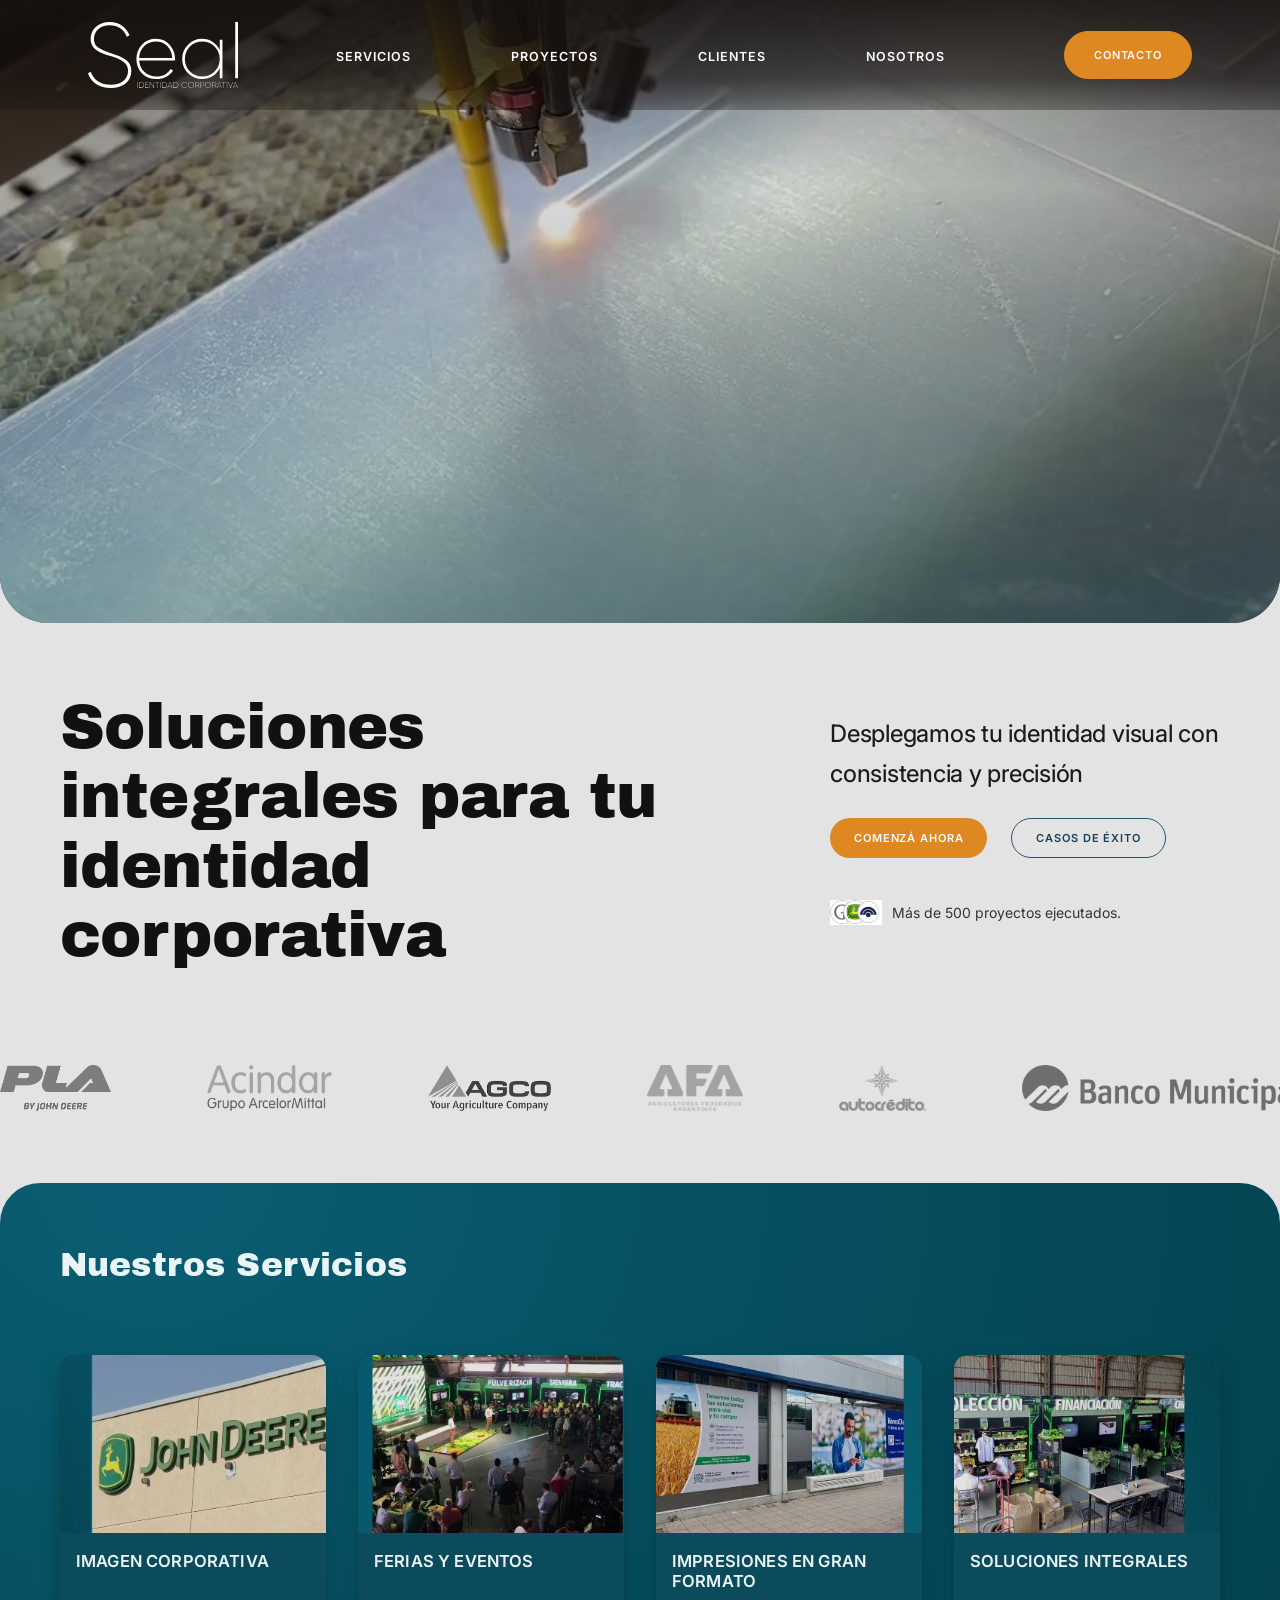
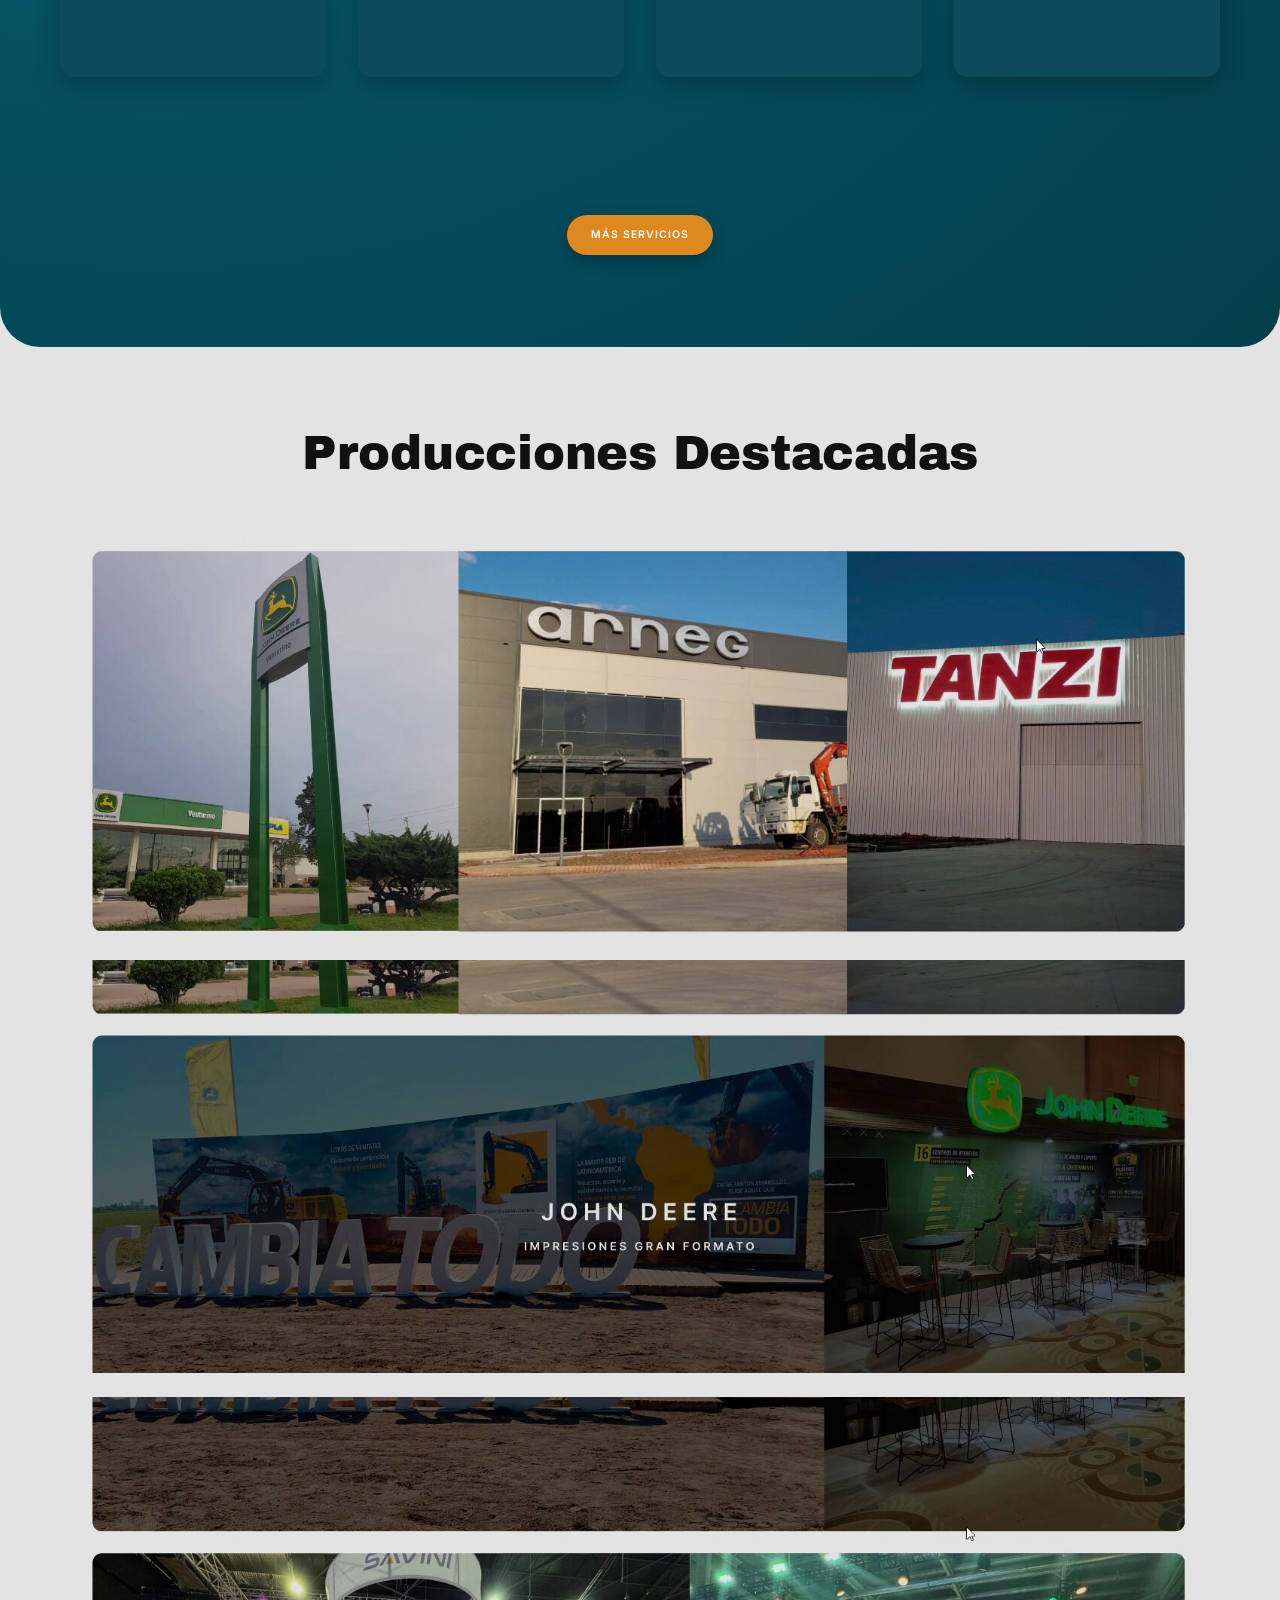
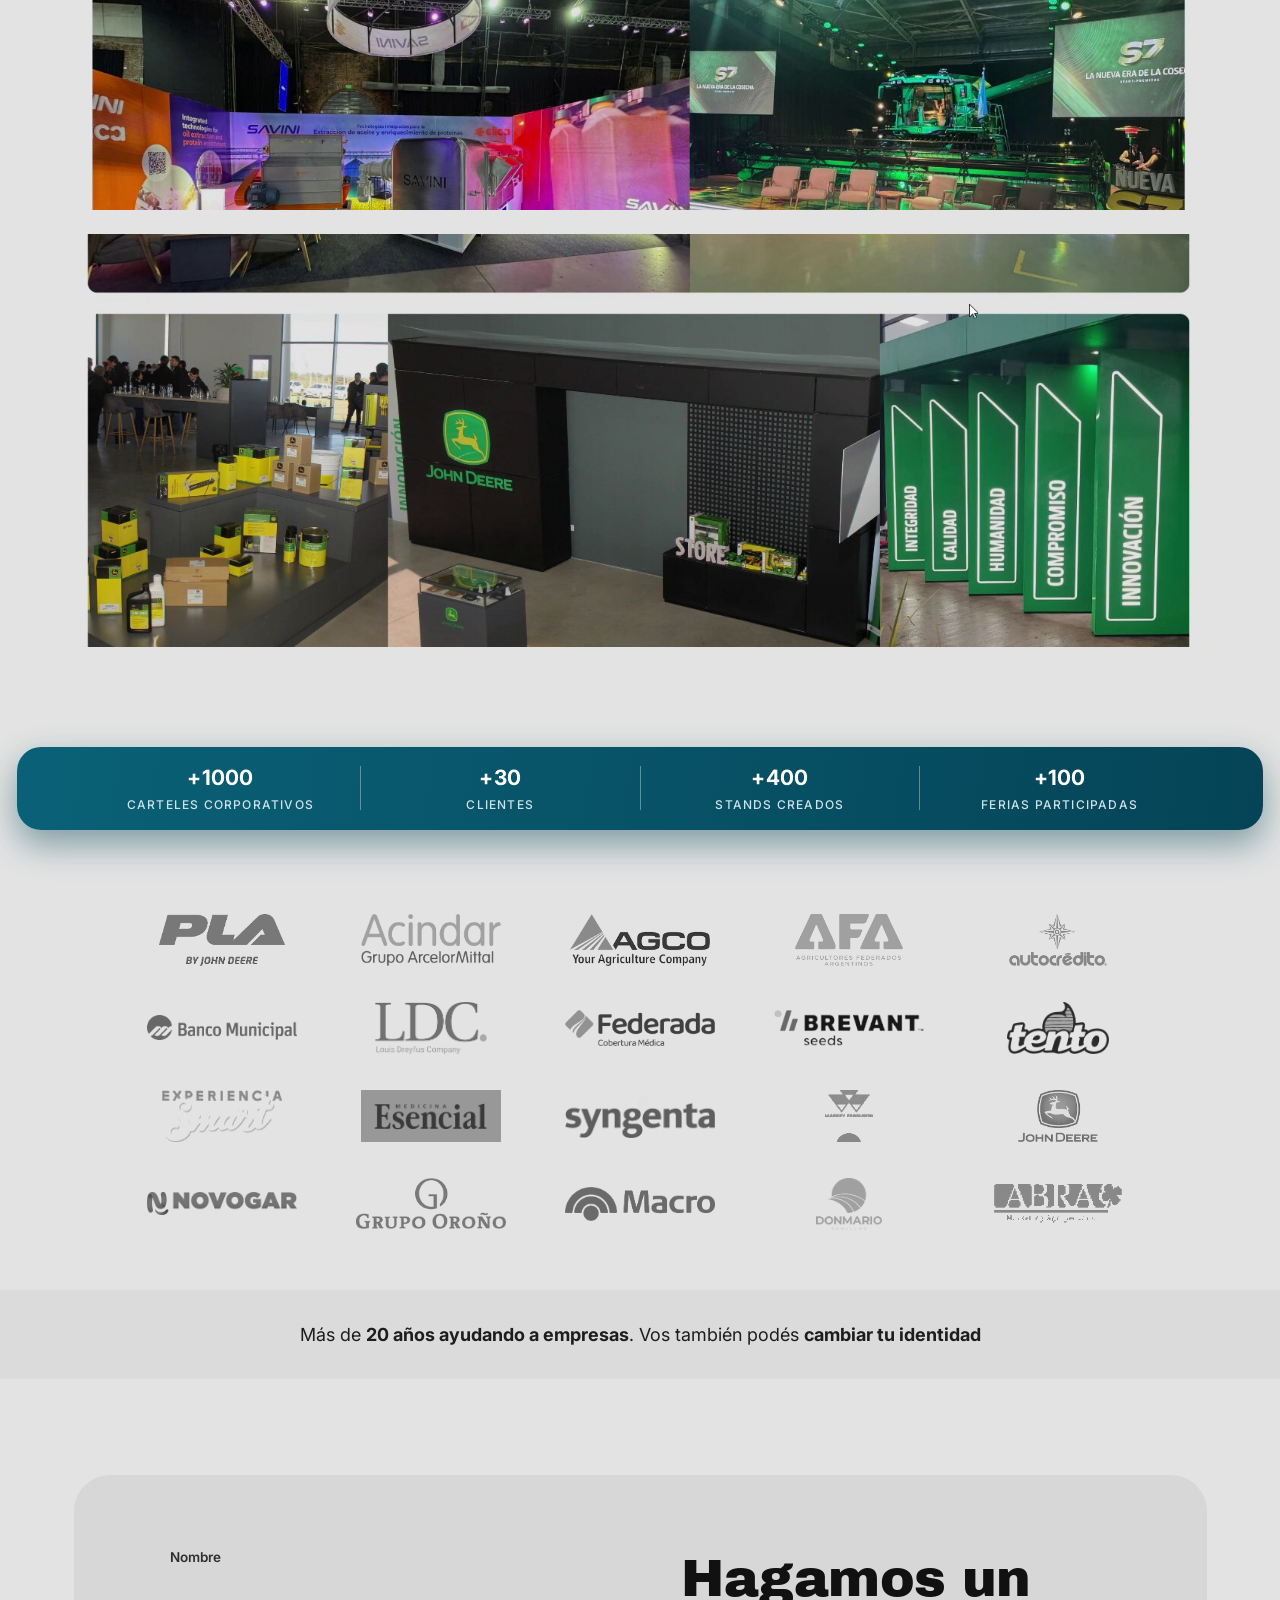
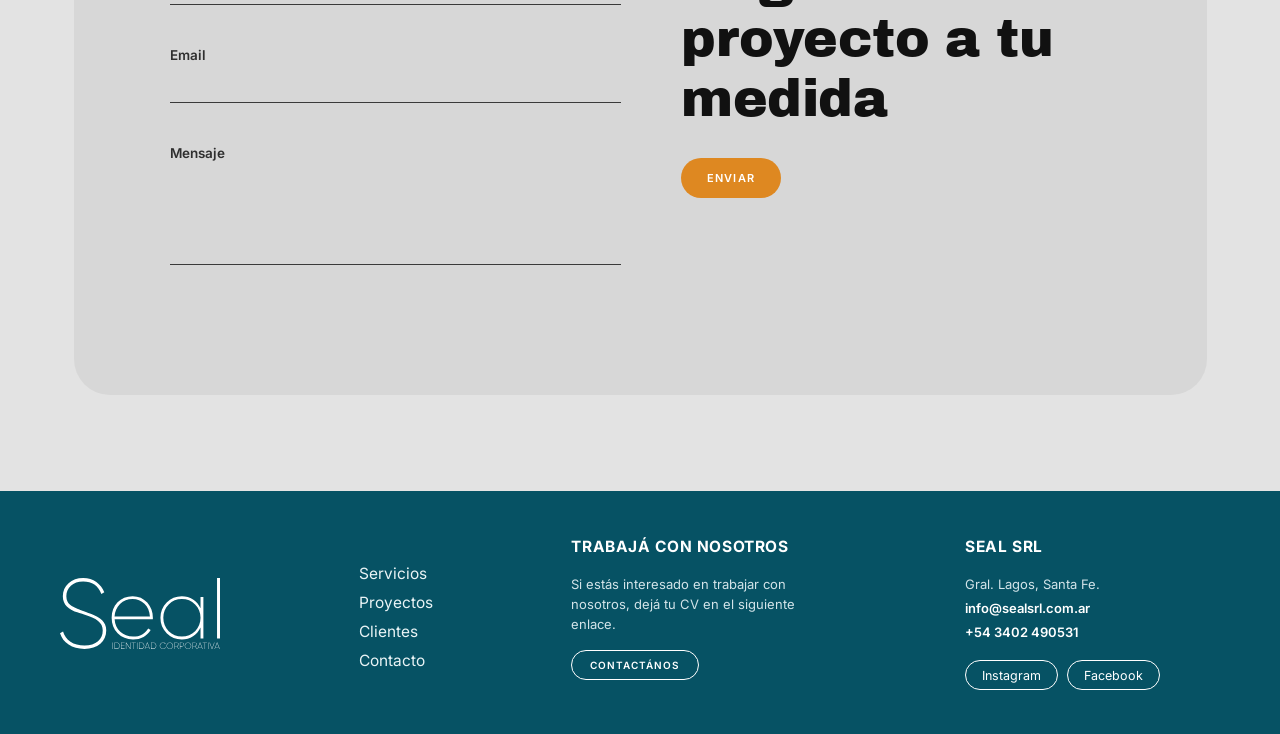
<file: index.html>
<!DOCTYPE html>
<html lang="es">
<head>
<meta charset="UTF-8">
<meta name="viewport" content="width=device-width, initial-scale=1.0">
<title>Seal — Identidad Corporativa</title>
<link rel="preconnect" href="https://fonts.googleapis.com">
<link rel="preconnect" href="https://fonts.gstatic.com" crossorigin>
<link href="https://fonts.googleapis.com/css2?family=Archivo+Black&family=Inter:wght@300;400;500;600;700&display=swap" rel="stylesheet">
<link rel="stylesheet" href="styles.css?v=7">
</head>
<body>

<!-- ============ NAV ============ -->
<header class="nav over-hero" id="nav">
  <div class="nav-inner">
    <a class="nav-logo" href="index.html"><img src="seal-logo.svg" alt="Seal — Identidad Corporativa"></a>
    <ul class="nav-links">
      <li><a href="#servicios">Servicios</a></li>
      <li><a href="#proyectos">Proyectos</a></li>
      <li><a href="#clientes">Clientes</a></li>
      <li><a href="nosotros.html">Nosotros</a></li>
      <li class="nav-cta-mobile"><a href="#contacto">Contacto</a></li>
    </ul>
    <button class="nav-toggle" id="navToggle" aria-label="Menú"><span></span><span></span><span></span></button>
    <a class="nav-cta" href="#contacto">Contacto</a>
  </div>
</header>

<!-- ============ HERO SLIDER ============ -->
<section class="hero-slider" id="heroSlider">
  <div class="slide active"><video src="hero.mp4" poster="hero_poster.jpg" autoplay muted loop playsinline></video></div>
</section>

<!-- ============ HERO ============ -->
<section class="hero-sec">
  <div class="container hero-grid">
    <h1 class="hero-title">Soluciones integrales para tu identidad corporativa</h1>
    <div class="hero-right">
      <p>Desplegamos tu identidad visual con consistencia y precisión</p>
      <div class="hero-buttons">
        <a class="btn-orange" href="#contacto">Comenzá ahora</a>
        <a class="btn-outline-blue" href="#proyectos">Casos de éxito</a>
      </div>
      <div class="hero-social-proof">
        <img class="avatars-img" src="avatars2.png" alt="">
        <span>Más de 500 proyectos ejecutados.</span>
      </div>
    </div>
  </div>
</section>

<!-- ============ MARQUEE ============ -->
<div class="marquee">
  <div class="marquee-track" id="marqueeTrack">
    <img src="logo_pla.png" alt="PLA">
    <img src="logo_acindar.png" alt="Acindar">
    <img src="logo_agco.png" alt="AGCO">
    <img src="logo_afa.png" alt="AFA">
    <img src="logo_autocredito.png" alt="Autocrédito">
    <img src="logo_bancomunicipal.png" alt="Banco Municipal">
    <img src="logo_ldc.png" alt="LDC">
    <img src="logo_federada.png" alt="Federada">
    <img src="logo_brevant.png" alt="Brevant">
    <img src="logo_tento.png" alt="Tento">
    <img src="logo_experiencia.png" alt="Experiencia Smart">
    <img src="logo_esencial.png" alt="Medicina Esencial">
    <img src="logo_syngenta.png" alt="Syngenta">
    <img src="logo_massey.png" alt="Massey Ferguson">
    <img src="logo_johndeere.png" alt="John Deere">
    <img src="logo_novogar.png" alt="Novogar">
    <img src="logo_oronio.png" alt="Grupo Oroño">
    <img src="logo_macro.png" alt="Macro">
    <img src="logo_donmario.png" alt="Donmario">
    <img src="logo_abra.png" alt="Abra">
  </div>
</div>

<!-- ============ SERVICIOS ============ -->
<section class="servicios" id="servicios">
  <div class="container">
    <h2>Nuestros Servicios</h2>
    <div class="cards">

      <div class="card" data-gallery="gal1">
        <div class="card-img">
          <img src="card1.jpg" alt="Imagen Corporativa">
          <span class="ver-mas"><svg viewBox="0 0 24 24" fill="none" stroke="currentColor" stroke-width="2"><circle cx="11" cy="11" r="7"/><line x1="21" y1="21" x2="16.6" y2="16.6"/></svg>Ver más</span>
        </div>
        <div class="card-body">
          <h3>IMAGEN CORPORATIVA</h3>
          <p class="card-desc">Diseñamos e implementamos soluciones personalizadas para cada cliente, priorizando la funcionalidad y la estética.</p>
          <p class="card-note">Abordamos el proceso completo: diseño, ingeniería, producción, montaje y servicio posventa.</p>
        </div>
      </div>

      <div class="card" data-gallery="gal2">
        <div class="card-img">
          <img src="card2.jpg" alt="Ferias y Eventos">
          <span class="ver-mas"><svg viewBox="0 0 24 24" fill="none" stroke="currentColor" stroke-width="2"><circle cx="11" cy="11" r="7"/><line x1="21" y1="21" x2="16.6" y2="16.6"/></svg>Ver más</span>
        </div>
        <div class="card-body">
          <h3>FERIAS Y EVENTOS</h3>
          <p class="card-desc">Conceptos innovadores, materiales de calidad y un servicio integral: diseño, producción, traslado, montaje y estibaje.</p>
          <p class="card-note">Todo realizado por un equipo altamente capacitado.</p>
        </div>
      </div>

      <div class="card" data-gallery="gal3">
        <div class="card-img">
          <img src="card3.jpg" alt="Impresiones en Gran Formato">
          <span class="ver-mas"><svg viewBox="0 0 24 24" fill="none" stroke="currentColor" stroke-width="2"><circle cx="11" cy="11" r="7"/><line x1="21" y1="21" x2="16.6" y2="16.6"/></svg>Ver más</span>
        </div>
        <div class="card-body">
          <h3>IMPRESIONES EN GRAN FORMATO</h3>
          <p class="card-desc">Gigantografías, soportes rígidos, folletería y material publicitario para puntos de venta.</p>
          <p class="card-note">Creaciones personalizadas según las necesidades de cada cliente.</p>
        </div>
      </div>

      <div class="card" data-gallery="gal4">
        <div class="card-img">
          <img src="card4.jpg" alt="Soluciones Integrales">
          <span class="ver-mas"><svg viewBox="0 0 24 24" fill="none" stroke="currentColor" stroke-width="2"><circle cx="11" cy="11" r="7"/><line x1="21" y1="21" x2="16.6" y2="16.6"/></svg>Ver más</span>
        </div>
        <div class="card-body">
          <h3>SOLUCIONES INTEGRALES</h3>
          <p class="card-desc">Displays, módulos, muebles y estructuras especiales.</p>
          <p class="card-note">Creaciones personalizadas según las necesidades de cada cliente.</p>
        </div>
      </div>

    </div>
    <div class="servicios-btn-row">
      <button class="btn-mas-servicios" id="btnMasServicios">Más servicios</button>
    </div>
  </div>
</section>

<!-- ============ PROYECTOS ============ -->
<section class="proyectos" id="proyectos">
  <div class="container">
    <h2>Producciones Destacadas</h2>

    <div class="proyecto-row">
      <img src="row1.jpg" alt="">
      <div class="proyecto-overlay">
        <h3>ARNEG&nbsp;&nbsp;|&nbsp;&nbsp;JOHN DEERE&nbsp;&nbsp;|&nbsp;&nbsp;TANZI</h3>
        <span>Imágen Corporativa</span>
      </div>
    </div>

    <div class="proyecto-row">
      <img src="row2.jpg" alt="">
      <div class="proyecto-overlay">
        <h3>JOHN DEERE</h3>
        <span>Impresiones Gran Formato</span>
      </div>
    </div>

    <div class="proyecto-row">
      <img src="row3.jpg" alt="">
      <div class="proyecto-overlay">
        <h3>SAVINI&nbsp;&nbsp;|&nbsp;&nbsp;JOHN DEERE</h3>
        <span>Feria y Eventos</span>
      </div>
    </div>

    <div class="proyecto-row">
      <img src="row4.jpg" alt="">
      <div class="proyecto-overlay">
        <h3>JOHN DEERE</h3>
        <span>Soluciones Integrales</span>
      </div>
    </div>

  </div>
</section>

<!-- ============ CLIENTES ============ -->
<section class="clientes" id="clientes">
  <div class="stats-bar">
    <div class="stat"><b>+1000</b><span>Carteles corporativos</span></div>
    <div class="stat-div"></div>
    <div class="stat"><b>+30</b><span>Clientes</span></div>
    <div class="stat-div"></div>
    <div class="stat"><b>+400</b><span>Stands creados</span></div>
    <div class="stat-div"></div>
    <div class="stat"><b>+100</b><span>Ferias participadas</span></div>
  </div>
  <div class="logo-grid">
    <img src="logo_pla.png" alt="PLA">
    <img src="logo_acindar.png" alt="Acindar">
    <img src="logo_agco.png" alt="AGCO">
    <img src="logo_afa.png" alt="AFA">
    <img src="logo_autocredito.png" alt="Autocrédito">
    <img src="logo_bancomunicipal.png" alt="Banco Municipal">
    <img src="logo_ldc.png" alt="LDC">
    <img src="logo_federada.png" alt="Federada">
    <img src="logo_brevant.png" alt="Brevant">
    <img src="logo_tento.png" alt="Tento">
    <img src="logo_experiencia.png" alt="Experiencia Smart">
    <img src="logo_esencial.png" alt="Medicina Esencial">
    <img src="logo_syngenta.png" alt="Syngenta">
    <img src="logo_massey.png" alt="Massey Ferguson">
    <img src="logo_johndeere.png" alt="John Deere">
    <img src="logo_novogar.png" alt="Novogar">
    <img src="logo_oronio.png" alt="Grupo Oroño">
    <img src="logo_macro.png" alt="Macro">
    <img src="logo_donmario.png" alt="Donmario">
    <img src="logo_abra.png" alt="Abra">
  </div>
</section>

<!-- ============ STRIP 20 AÑOS ============ -->
<div class="strip-20">
  Más de <b>20 años ayudando a empresas</b>. Vos también podés <b>cambiar tu identidad</b>
</div>

<!-- ============ CONTACTO ============ -->
<section class="contacto" id="contacto">
  <div class="contacto-card">
    <form class="form-col" onsubmit="return false">
      <div class="field">
        <label for="nombre">Nombre</label>
        <input type="text" id="nombre" name="nombre">
      </div>
      <div class="field">
        <label for="email">Email</label>
        <input type="email" id="email" name="email">
      </div>
      <div class="field">
        <label for="mensaje">Mensaje</label>
        <textarea id="mensaje" name="mensaje"></textarea>
      </div>
    </form>
    <div class="contacto-right">
      <h2>Hagamos un proyecto a tu medida</h2>
      <button class="btn-enviar" type="submit">Enviar</button>
    </div>
  </div>
</section>

<!-- ============ FOOTER ============ -->
<footer class="footer">
  <div class="container footer-grid">
    <div class="footer-logo"><img src="seal-logo.svg" alt="Seal"></div>
    <ul class="footer-links">
      <li><a href="#servicios">Servicios</a></li>
      <li><a href="#proyectos">Proyectos</a></li>
      <li><a href="#clientes">Clientes</a></li>
      <li><a href="#contacto">Contacto</a></li>
    </ul>
    <div class="footer-col">
      <h4>Trabajá con nosotros</h4>
      <p>Si estás interesado en trabajar con nosotros, dejá tu CV en el siguiente enlace.</p>
      <a class="pill-small" href="mailto:info@sealsrl.com.ar">Contactános</a>
    </div>
    <div class="footer-col">
      <h4>Seal SRL</h4>
      <p class="dato">Gral. Lagos, Santa Fe.</p>
      <p class="dato"><b>info@sealsrl.com.ar</b></p>
      <p class="dato"><b>+54 3402 490531</b></p>
      <div class="footer-social">
        <a href="https://www.instagram.com/" target="_blank" rel="noopener">Instagram</a>
        <a href="https://www.facebook.com/" target="_blank" rel="noopener">Facebook</a>
      </div>
    </div>
  </div>
</footer>

<!-- ============ LIGHTBOX ============ -->
<div class="lightbox" id="lightbox">
  <button class="lb-arrow lb-prev" id="lbPrev" aria-label="Anterior"><svg viewBox="0 0 24 24" fill="none" stroke="currentColor" stroke-width="2.4"><polyline points="14 5 7 12 14 19"/></svg></button>
  <div class="lightbox-stage" id="lbStage"></div>
  <button class="lb-arrow lb-next" id="lbNext" aria-label="Siguiente"><svg viewBox="0 0 24 24" fill="none" stroke="currentColor" stroke-width="2.4"><polyline points="10 5 17 12 10 19"/></svg></button>
</div>

<script src="main.js"></script>
</body>
</html>
                                                               
</file>
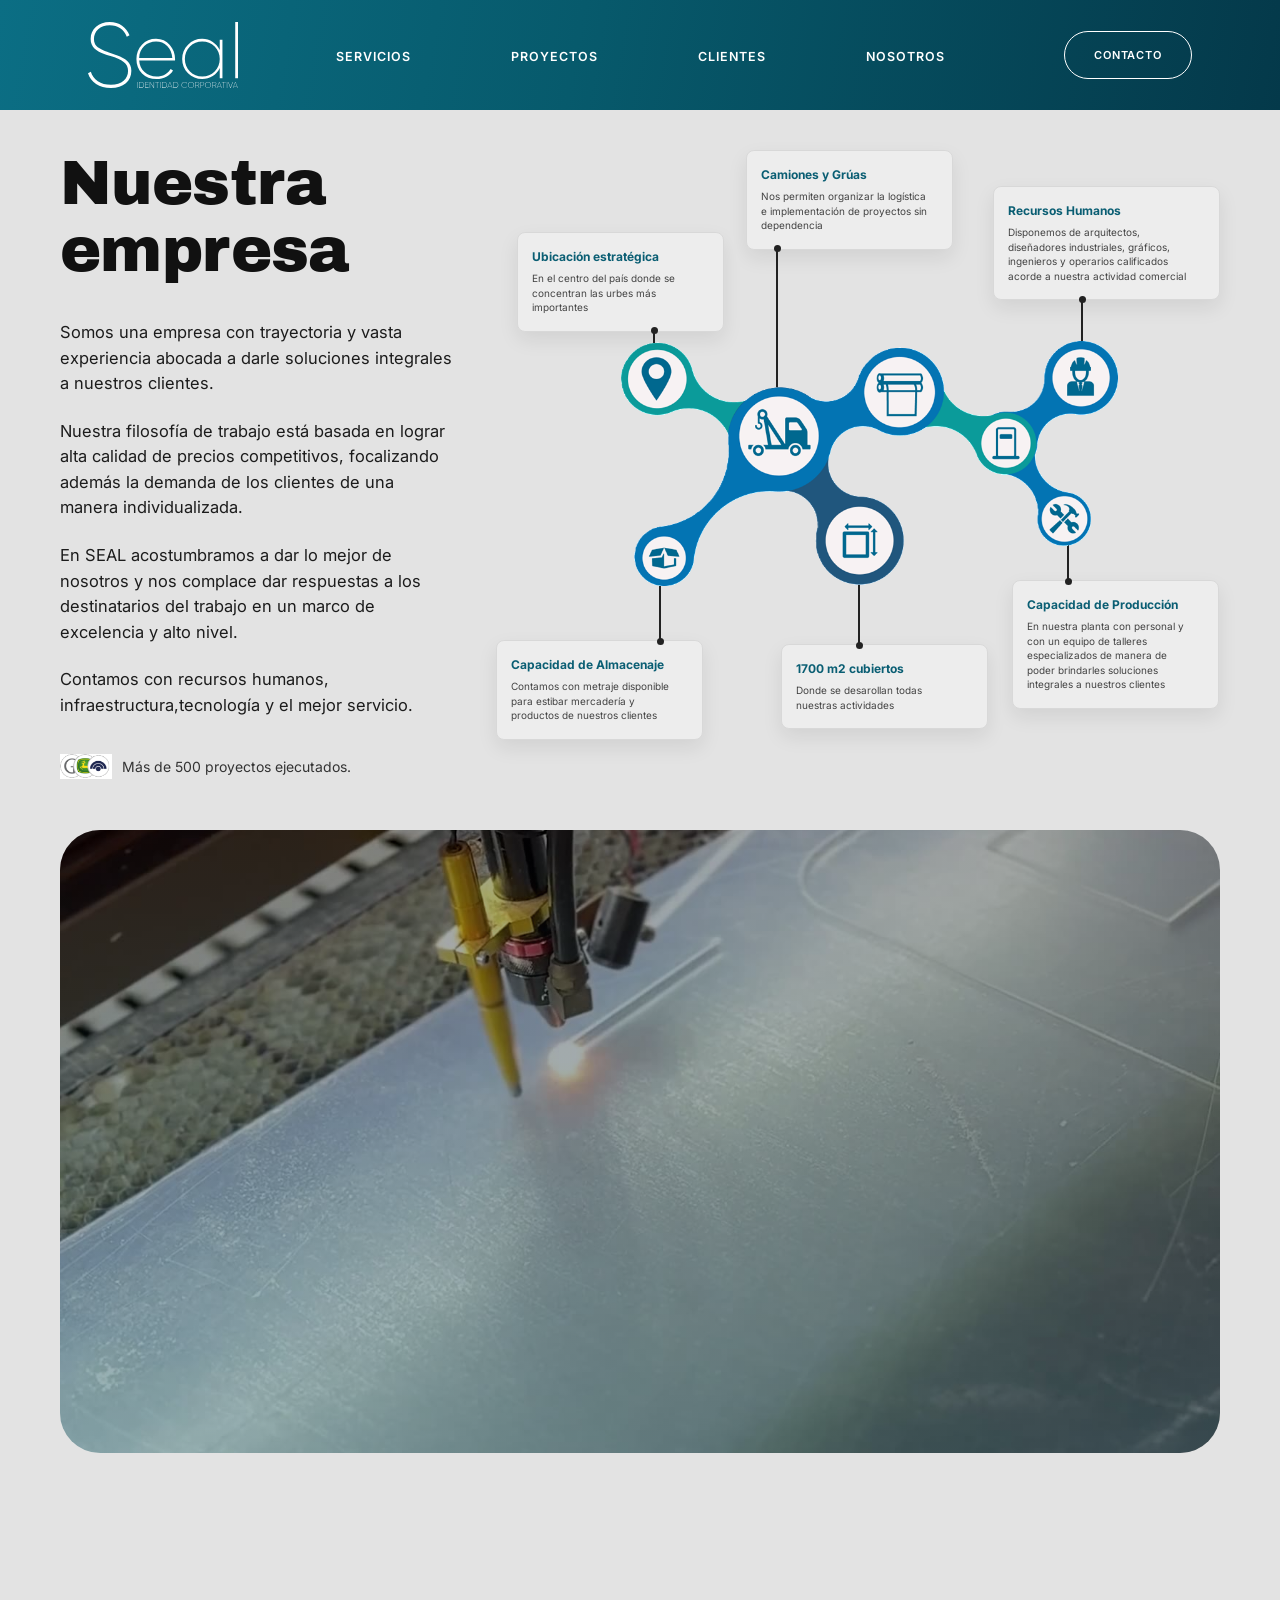
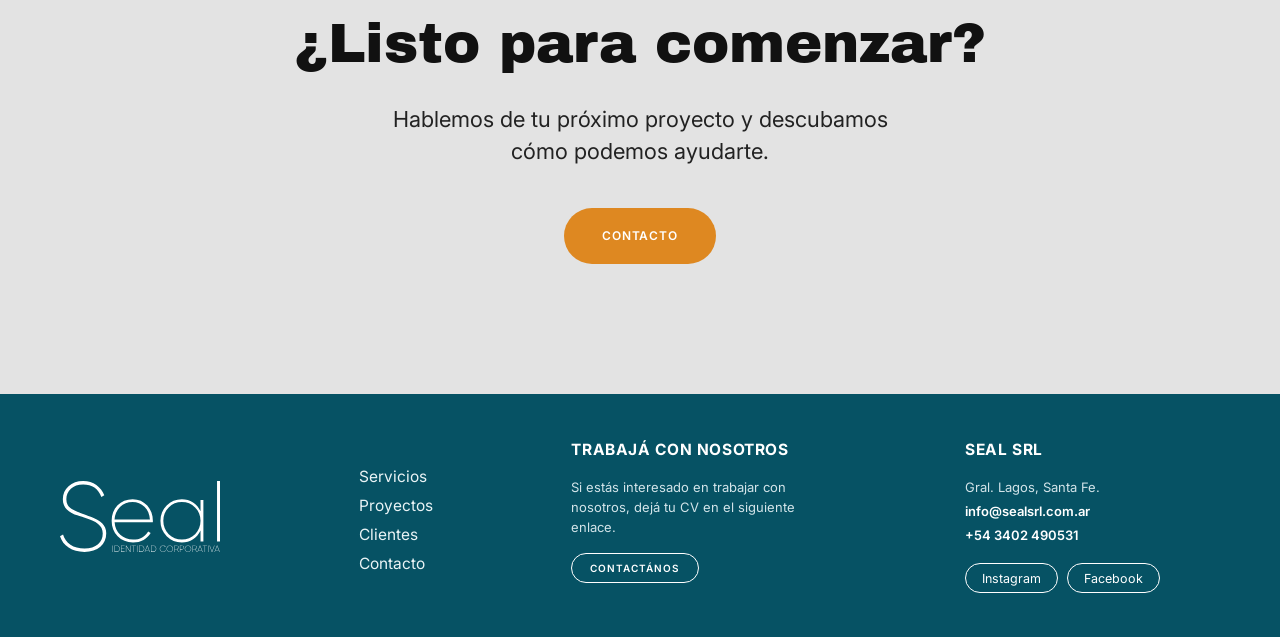
<file: nosotros.html>
<!DOCTYPE html>
<html lang="es">
<head>
<meta charset="UTF-8">
<meta name="viewport" content="width=device-width, initial-scale=1.0">
<title>Nosotros — Seal</title>
<link rel="preconnect" href="https://fonts.googleapis.com">
<link rel="preconnect" href="https://fonts.gstatic.com" crossorigin>
<link href="https://fonts.googleapis.com/css2?family=Archivo+Black&family=Inter:wght@300;400;500;600;700&display=swap" rel="stylesheet">
<link rel="stylesheet" href="styles.css?v=7">
</head>
<body>

<!-- ============ NAV ============ -->
<header class="nav" id="nav">
  <div class="nav-inner">
    <a class="nav-logo" href="index.html"><img src="seal-logo.svg" alt="Seal — Identidad Corporativa"></a>
    <ul class="nav-links">
      <li><a href="index.html#servicios">Servicios</a></li>
      <li><a href="index.html#proyectos">Proyectos</a></li>
      <li><a href="index.html#clientes">Clientes</a></li>
      <li><a href="nosotros.html">Nosotros</a></li>
      <li class="nav-cta-mobile"><a href="#contacto">Contacto</a></li>
    </ul>
    <button class="nav-toggle" id="navToggle" aria-label="Menú"><span></span><span></span><span></span></button>
    <a class="nav-cta" href="index.html#contacto">Contacto</a>
  </div>
</header>

<!-- ============ NUESTRA EMPRESA ============ -->
<section class="nosotros-hero">
  <div class="container nosotros-grid">
    <div class="nosotros-left">
      <h1>Nuestra empresa</h1>
      <p>Somos una empresa con trayectoria y vasta experiencia abocada a darle soluciones integrales a nuestros clientes.</p>
      <p>Nuestra filosofía de trabajo está basada en lograr alta calidad de precios competitivos, focalizando además la demanda de los clientes de una manera individualizada.</p>
      <p>En SEAL acostumbramos a dar lo mejor de nosotros y nos complace dar respuestas a los destinatarios del trabajo en un marco de excelencia y alto nivel.</p>
      <p>Contamos con recursos humanos, infraestructura,tecnología y el mejor servicio.</p>
      <div class="nosotros-social">
        <img class="avatars-img" src="avatars2.png" alt="">
        <span>Más de 500 proyectos ejecutados.</span>
      </div>
    </div>

    <!-- Infografía -->
    <div class="grafico">
      <!-- tarjetas -->
      <div class="info-card dot-b" style="left:21px;top:82px;--dx:133px">
        <h5>Ubicación estratégica</h5>
        <p>En el centro del país donde se<br> concentran las urbes más<br> importantes</p>
      </div>
      <div class="info-card dot-b" style="left:250px;top:0;--dx:27px">
        <h5>Camiones y Grúas</h5>
        <p>Nos permiten organizar la logística<br> e implementación de proyectos sin<br> dependencia</p>
      </div>
      <div class="info-card dot-b" style="left:497px;top:36px;width:227px;--dx:85px">
        <h5>Recursos Humanos</h5>
        <p>Disponemos de arquitectos,<br> diseñadores industriales, gráficos,<br> ingenieros y operarios calificados<br> acorde a nuestra actividad comercial</p>
      </div>
      <div class="info-card dot-t" style="left:0;top:490px;--dx:160px">
        <h5>Capacidad de Almacenaje</h5>
        <p>Contamos con metraje disponible<br> para estibar mercadería y<br> productos de nuestros clientes</p>
      </div>
      <div class="info-card dot-t" style="left:285px;top:494px;--dx:74px">
        <h5>1700 m2 cubiertos</h5>
        <p>Donde se desarollan todas<br> nuestras actividades</p>
      </div>
      <div class="info-card dot-t" style="left:516px;top:430px;--dx:52px">
        <h5>Capacidad de Producción</h5>
        <p>En nuestra planta con personal y<br> con un equipo de talleres<br> especializados de manera de<br> poder brindarles soluciones<br> integrales a nuestros clientes</p>
      </div>

      <img class="grafico-img" src="grafico.png" alt="">
      <div class="connector" style="left:157px;top:120px;height:95px"></div>
      <div class="connector" style="left:280px;top:60px;height:200px"></div>
      <div class="connector" style="left:585px;top:100px;height:115px"></div>
      <div class="connector" style="left:163px;top:420px;height:120px"></div>
      <div class="connector" style="left:362px;top:410px;height:130px"></div>
      <div class="connector" style="left:571px;top:385px;height:85px"></div>
    </div>
  </div>

  <!-- video institucional -->
  <div class="container">
    <div class="nosotros-video">
      <video src="hero.mp4" poster="hero_poster.jpg" autoplay muted loop playsinline></video>
    </div>
  </div>
</section>

<!-- ============ LISTO PARA COMENZAR ============ -->
<section class="listo">
  <div class="container">
    <h2>¿Listo para comenzar?</h2>
    <p>Hablemos de tu próximo proyecto y descubamos<br> cómo podemos ayudarte.</p>
    <a class="btn-orange" href="index.html#contacto">Contacto</a>
  </div>
</section>

<!-- ============ FOOTER ============ -->
<footer class="footer">
  <div class="container footer-grid">
    <div class="footer-logo"><img src="seal-logo.svg" alt="Seal"></div>
    <ul class="footer-links">
      <li><a href="index.html#servicios">Servicios</a></li>
      <li><a href="index.html#proyectos">Proyectos</a></li>
      <li><a href="index.html#clientes">Clientes</a></li>
      <li><a href="index.html#contacto">Contacto</a></li>
    </ul>
    <div class="footer-col">
      <h4>Trabajá con nosotros</h4>
      <p>Si estás interesado en trabajar con nosotros, dejá tu CV en el siguiente enlace.</p>
      <a class="pill-small" href="mailto:info@sealsrl.com.ar">Contactános</a>
    </div>
    <div class="footer-col">
      <h4>Seal SRL</h4>
      <p class="dato">Gral. Lagos, Santa Fe.</p>
      <p class="dato"><b>info@sealsrl.com.ar</b></p>
      <p class="dato"><b>+54 3402 490531</b></p>
      <div class="footer-social">
        <a href="https://www.instagram.com/" target="_blank" rel="noopener">Instagram</a>
        <a href="https://www.facebook.com/" target="_blank" rel="noopener">Facebook</a>
      </div>
    </div>
  </div>
</footer>

<script src="main.js"></script>
</body>
</html>
                                                                    
</file>
<file: styles.css>
/* ============ SEAL WEB — réplica del diseño de Figma ============ */
:root{
  --teal-nav-1:#0B6E84;
  --teal-nav-2:#04394A;
  --teal-section-1:#0A5E73;
  --teal-section-2:#043D4A;
  --teal-panel:#0B4B5C;
  --teal-footer:#065264;
  --teal-stats-1:#0A6177;
  --teal-stats-2:#054457;
  --orange:#DE8821;
  --orange-hover:#C97714;
  --bg-light:#E3E3E3;
  --bg-strip:#DBDBDB;
  --card-gray:#D7D7D7;
  --ink:#111111;
  --ink-soft:#2F2F2F;
  --white:#FFFFFF;
  --radius-hero:48px;
  --font-head:'Archivo Black',system-ui,sans-serif;
  --font-body:'Inter',system-ui,sans-serif;
}

*{margin:0;padding:0;box-sizing:border-box}
html{scroll-behavior:smooth}
body{
  font-family:var(--font-body);
  background:var(--bg-light);
  color:var(--ink);
  overflow-x:hidden;
}
img{display:block;max-width:100%}
a{text-decoration:none;color:inherit}
button{font-family:inherit;cursor:pointer;border:none;background:none}

/* página: transición de entrada (como el slide del proto) */
body{animation:pageIn .45s ease both}
@keyframes pageIn{from{opacity:0}to{opacity:1}}

.container{width:1160px;max-width:calc(100% - 80px);margin:0 auto}

/* ============ NAV ============ */
.nav{
  position:fixed;inset:0 0 auto 0;height:110px;z-index:100;
  display:flex;align-items:center;
  background:linear-gradient(100deg,var(--teal-nav-1) 0%,#075A6C 45%,var(--teal-nav-2) 100%);
  transition:background .35s ease, box-shadow .35s ease;
}
.nav-inner{
  width:calc(100% - 176px);margin:0 88px;
  display:flex;align-items:center;justify-content:space-between;
}
.nav-logo img{height:66px;width:auto}
.nav-links{display:flex;gap:100px;list-style:none;position:absolute;left:50%;transform:translateX(-50%)}
.nav-links a{
  color:var(--white);font-size:12.5px;font-weight:600;letter-spacing:.08em;
  text-transform:uppercase;transition:opacity .25s ease;
}
.nav-links a:hover{opacity:.65}
.nav-cta{
  display:flex;align-items:center;justify-content:center;
  min-width:128px;height:48px;padding:0 26px;border-radius:26px;
  border:1.5px solid var(--white);color:var(--white);
  font-size:11px;font-weight:600;letter-spacing:.08em;text-transform:uppercase;
  transition:all .3s ease;
}
.nav-cta:hover{background:var(--white);color:var(--teal-nav-2)}
/* sobre el hero: banda oscura translúcida + botón naranja lleno */
.nav.over-hero .nav-cta{background:var(--orange);border-color:var(--orange);color:var(--white)}
.nav.over-hero .nav-cta:hover{background:var(--orange-hover);border-color:var(--orange-hover)}
.nav.over-hero{
  background:linear-gradient(180deg,rgba(24,19,16,.88) 0%,rgba(24,19,16,.66) 72%,rgba(24,19,16,.34) 100%);
  box-shadow:none;
}

/* ============ HERO SLIDER ============ */
.hero-slider{
  position:relative;height:623px;width:100%;
  border-radius:0 0 var(--radius-hero) var(--radius-hero);
  overflow:hidden;background:#0c2127;
}
.hero-slider .slide{
  position:absolute;inset:0;opacity:0;transition:opacity 1.2s ease;
}
.hero-slider .slide.active{opacity:1}
.hero-slider .slide img,
.hero-slider .slide video{
  width:100%;height:100%;object-fit:cover;
}
.hero-slider::after{
  content:'';position:absolute;inset:0;pointer-events:none;
  background:linear-gradient(180deg,rgba(0,0,0,.5) 0%,rgba(0,0,0,.15) 30%,rgba(4,61,74,.45) 100%);
}

/* ============ HERO SECTION ============ */
.hero-sec{padding:70px 0 40px}
.hero-grid{display:flex;justify-content:space-between;align-items:flex-start}
.hero-title{
  font-family:var(--font-head);font-size:62px;line-height:1.12;
  letter-spacing:-.01em;max-width:698px;font-weight:400;
}
.hero-right{width:390px;padding-top:21px}
.hero-right p{font-size:24px;line-height:40px;font-weight:450;color:#1b1b1b;letter-spacing:-.01em}
.hero-buttons{display:flex;gap:24px;margin-top:24px}
.btn-orange{
  display:inline-flex;align-items:center;justify-content:center;
  height:40px;padding:0 24px;border-radius:20px;background:var(--orange);
  color:var(--white);font-size:11px;font-weight:600;letter-spacing:.08em;
  text-transform:uppercase;transition:background .25s ease, transform .25s ease;
}
.btn-orange:hover{background:var(--orange-hover)}
.btn-outline-blue{
  display:inline-flex;align-items:center;justify-content:center;
  height:40px;padding:0 24px;border-radius:20px;
  border:1.5px solid #28556B;color:#15425a;
  font-size:11px;font-weight:600;letter-spacing:.08em;text-transform:uppercase;
  transition:all .25s ease;
}
.btn-outline-blue:hover{background:#15425a;color:#fff}
.hero-social-proof{display:flex;align-items:center;gap:10px;margin-top:42px}
.hero-social-proof img{height:25px;width:auto;border-radius:13px}
.hero-social-proof span{font-size:14px;color:#333}

/* ============ MARQUEE LOGOS ============ */
.marquee{overflow:hidden;padding:54px 0 72px;position:relative}
.marquee-track{
  display:flex;align-items:center;gap:96px;width:max-content;
  animation:marquee 45s linear infinite;
}
.marquee-track img{height:46px;width:auto;opacity:.85;filter:grayscale(1)}
@keyframes marquee{
  from{transform:translateX(0)}
  to{transform:translateX(-50%)}
}

/* ============ SERVICIOS ============ */
.servicios{
  border-radius:40px;
  background:radial-gradient(120% 160% at 12% 0%,var(--teal-section-1) 0%,#065062 38%,var(--teal-section-2) 100%);
  padding:64px 0 92px;
  color:var(--white);
}
.servicios h2{
  font-family:var(--font-head);font-size:33px;font-weight:400;
  color:#EAF4F6;margin-bottom:72px;letter-spacing:.005em;
}
.cards{display:flex;gap:32px;align-items:flex-start;min-height:404px}
.card{
  width:266px;border-radius:14px;overflow:hidden;background:var(--teal-panel);
  box-shadow:0 10px 24px rgba(0,0,0,.22);
  height:322px;transition:height .35s ease, box-shadow .35s ease;
  cursor:pointer;position:relative;
}
.card:hover{height:404px;box-shadow:0 18px 38px rgba(0,0,0,.32)}
.card-img{position:relative;height:178px;overflow:hidden;flex-shrink:0}
.card-img img{width:100%;height:100%;object-fit:cover;transition:transform .4s ease}
.card:hover .card-img img{transform:scale(1.04)}
.card-img::after{
  content:'';position:absolute;inset:0;background:rgba(5,40,52,0);
  transition:background .3s ease;
}
.card:hover .card-img::after{background:rgba(5,40,52,.45)}
.ver-mas{
  position:absolute;top:50%;left:50%;transform:translate(-50%,-50%) scale(.92);
  display:flex;align-items:center;gap:7px;z-index:2;
  height:34px;padding:0 16px;border-radius:17px;
  border:1px solid rgba(255,255,255,.85);
  background:rgba(20,50,60,.35);backdrop-filter:blur(3px);
  color:#fff;font-size:13px;opacity:0;transition:opacity .3s ease, transform .3s ease;
  white-space:nowrap;
}
.card:hover .ver-mas{opacity:1;transform:translate(-50%,-50%) scale(1)}
.ver-mas svg{width:13px;height:13px}
.card-body{padding:18px 16px 16px}
.card-body h3{
  font-size:16.5px;font-weight:600;color:#EAF4F6;letter-spacing:.01em;line-height:1.25;
}
.card-desc{
  font-size:13.5px;line-height:1.45;color:#C9DCE1;margin-top:10px;
  opacity:0;transform:translateY(6px);transition:opacity .3s ease .08s, transform .3s ease .08s;
}
.card-note{
  font-size:10.5px;line-height:1.4;color:#9FBEC6;margin-top:10px;
  opacity:0;transform:translateY(6px);transition:opacity .3s ease .14s, transform .3s ease .14s;
}
.card:hover .card-desc,.card:hover .card-note{opacity:1;transform:translateY(0)}
.servicios-btn-row{display:flex;justify-content:center;margin-top:56px}
.btn-mas-servicios{
  height:40px;padding:0 24px;border-radius:20px;background:var(--orange);
  color:#fff;font-size:10.5px;font-weight:600;letter-spacing:.1em;text-transform:uppercase;
  box-shadow:0 6px 16px rgba(0,0,0,.25);
  transition:background .25s ease;
}
.btn-mas-servicios:hover{background:var(--orange-hover)}

/* ============ LIGHTBOX GALERÍA ============ */
.lightbox{
  position:fixed;inset:0;z-index:200;display:flex;align-items:center;justify-content:center;
  background:rgba(40,40,40,.55);
  opacity:0;pointer-events:none;transition:opacity .4s ease;
}
.lightbox.open{opacity:1;pointer-events:auto}
.lightbox-stage{
  position:relative;width:1160px;max-width:calc(100% - 160px);aspect-ratio:1160/480;
  border-radius:14px;overflow:hidden;box-shadow:0 30px 80px rgba(0,0,0,.45);
  transform:scale(.96);transition:transform .4s ease;
}
.lightbox.open .lightbox-stage{transform:scale(1)}
.lightbox-stage img{
  position:absolute;inset:0;width:100%;height:100%;object-fit:cover;
  opacity:0;transition:opacity .6s ease;
}
.lightbox-stage img.active{opacity:1}
.lb-arrow{
  position:absolute;top:50%;transform:translateY(-50%);z-index:210;
  width:42px;height:42px;border-radius:50%;
  border:1.5px solid rgba(255,255,255,.9);
  background:rgba(255,255,255,.18);backdrop-filter:blur(2px);
  color:#fff;display:flex;align-items:center;justify-content:center;
  transition:background .25s ease;
}
.lb-arrow:hover{background:rgba(255,255,255,.38)}
.lb-prev{left:36px}
.lb-next{right:36px}
.lb-arrow svg{width:16px;height:16px}

/* ============ PROYECTOS ============ */
.proyectos{padding:80px 0 40px}
.proyectos h2{
  font-family:var(--font-head);font-size:48px;font-weight:400;text-align:center;
  margin-bottom:44px;letter-spacing:-.005em;
}
.proyecto-row{
  position:relative;height:413px;border-radius:16px;overflow:hidden;
  margin-bottom:24px;cursor:pointer;
}
.proyecto-row img{width:100%;height:100%;object-fit:cover}
.proyecto-overlay{
  position:absolute;inset:0;display:flex;flex-direction:column;align-items:center;justify-content:center;gap:14px;
  background:rgba(8,10,10,.55);opacity:0;transition:opacity .35s ease;
}
.proyecto-row:hover .proyecto-overlay{opacity:1}
.proyecto-overlay h3{
  color:#fff;font-size:26px;font-weight:300;letter-spacing:.38em;text-transform:uppercase;
  text-align:center;padding:0 30px;text-indent:.38em;
}
.proyecto-overlay span{
  color:rgba(255,255,255,.8);font-size:12px;font-weight:400;letter-spacing:.32em;
  text-transform:uppercase;text-indent:.32em;
}

/* ============ CLIENTES ============ */
.clientes{padding:36px 0 60px}
.stats-bar{
  display:flex;align-items:center;justify-content:space-between;
  border-radius:24px;padding:18px 64px;
  background:linear-gradient(100deg,var(--teal-stats-1) 0%,var(--teal-stats-2) 100%);
  box-shadow:0 14px 34px rgba(5,68,87,.45);
  margin:0 auto 84px;width:1246px;max-width:100%;
}
.stat{display:flex;flex-direction:column;align-items:center;gap:7px;flex:1}
.stat b{color:#fff;font-size:21px;font-weight:700;letter-spacing:.01em}
.stat span{color:#CFE2E8;font-size:12px;letter-spacing:.1em;text-transform:uppercase;font-weight:500}
.stat-div{width:1px;height:44px;background:rgba(255,255,255,.35)}
.logo-grid{
  width:997px;max-width:100%;margin:0 auto;
  display:grid;grid-template-columns:repeat(5,1fr);row-gap:36px;column-gap:48px;
  align-items:center;justify-items:center;
}
.logo-grid img{max-height:52px;max-width:150px;width:auto;filter:grayscale(1);opacity:.9}

/* ============ STRIP 20 AÑOS ============ */
.strip-20{
  background:var(--bg-strip);padding:34px 0;text-align:center;
  font-size:18px;color:#1d1d1d;
}
.strip-20 b{font-weight:700}

/* ============ CONTACTO ============ */
.contacto{padding:96px 0}
.contacto-card{
  background:var(--card-gray);border-radius:36px;
  width:1133px;max-width:100%;margin:0 auto;
  padding:74px 96px 84px;display:flex;justify-content:space-between;gap:60px;
}
.form-col{width:496px;max-width:48%}
.field{margin-bottom:42px}
.field label{display:block;font-size:13.5px;font-weight:600;color:var(--ink-soft);margin-bottom:8px}
.field input,.field textarea{
  width:100%;background:transparent;border:none;border-bottom:1.5px solid #3a3a3a;
  font-family:var(--font-body);font-size:15px;color:#111;padding:6px 2px;
  outline:none;resize:none;transition:border-color .25s ease;
}
.field input:focus,.field textarea:focus{border-color:var(--orange)}
.field textarea{height:96px}
.contacto-right{width:455px;max-width:46%}
.contacto-right h2{
  font-family:var(--font-head);font-size:52px;line-height:1.16;font-weight:400;
  letter-spacing:-.01em;margin-bottom:28px;
}
.btn-enviar{
  height:40px;padding:0 26px;border-radius:20px;background:var(--orange);
  color:#fff;font-size:11px;font-weight:600;letter-spacing:.1em;text-transform:uppercase;
  transition:background .25s ease;
}
.btn-enviar:hover{background:var(--orange-hover)}

/* ============ FOOTER ============ */
.footer{background:var(--teal-footer);color:#fff;padding:46px 0 44px}
.footer-grid{
  display:flex;justify-content:space-between;align-items:flex-start;gap:40px;
}
.footer-logo{align-self:center}
.footer-logo img{width:160px;height:auto}
.footer-links{list-style:none;display:flex;flex-direction:column;gap:9px;padding-top:26px}
.footer-links a{font-size:15.5px;color:#EAF4F6;transition:opacity .25s}
.footer-links a:hover{opacity:.65}
.footer-col{width:255px;padding-top:0}
.footer-col h4{font-size:15.5px;font-weight:700;letter-spacing:.04em;text-transform:uppercase;margin-bottom:18px}
.footer-col p{font-size:13px;line-height:1.55;color:#D3E4E9}
.pill-small{
  display:inline-flex;align-items:center;justify-content:center;margin-top:16px;
  height:30px;padding:0 18px;border-radius:15px;border:1px solid #fff;
  color:#fff;font-size:10px;font-weight:600;letter-spacing:.1em;text-transform:uppercase;
  transition:all .25s ease;
}
.pill-small:hover{background:#fff;color:var(--teal-footer)}
.footer-col .dato{margin-bottom:4px}
.footer-col .dato b{font-weight:600;color:#fff}
.footer-social{display:flex;gap:9px;margin-top:18px}
.footer-social a{
  display:inline-flex;align-items:center;height:30px;padding:0 16px;border-radius:15px;
  border:1px solid #fff;color:#fff;font-size:12.5px;transition:all .25s ease;
}
.footer-social a:hover{background:#fff;color:var(--teal-footer)}

/* ============ NOSOTROS ============ */
.nosotros-hero{padding:150px 0 40px}
.nosotros-grid{display:flex;justify-content:space-between;gap:40px}
.nosotros-left{width:520px}
.nosotros-left h1{
  font-family:var(--font-head);font-size:62px;font-weight:400;letter-spacing:-.01em;
  margin-bottom:36px;
}
.nosotros-left p{font-size:16.5px;line-height:1.55;color:#1c1c1c;margin-bottom:22px}
.nosotros-social{display:flex;align-items:center;gap:10px;margin-top:36px}
.nosotros-social img{height:25px;border-radius:13px}
.nosotros-social span{font-size:14px;color:#333}
.grafico{position:relative;width:724px;height:640px;flex-shrink:0}
.info-card{
  position:absolute;background:#EDEDED;border-radius:8px;border:1px solid #d8d8d8;
  box-shadow:0 8px 20px rgba(0,0,0,.08);padding:20px;width:207px;
}
.info-card h5{font-size:13px;color:#0A5E73;font-weight:700;margin-bottom:8px}
.info-card p{font-size:11px;line-height:1.4;color:#444}
.nodo{
  position:absolute;border-radius:50%;display:flex;align-items:center;justify-content:center;
  background:linear-gradient(135deg,#1B7A8C,#0E5F9E);color:#fff;
  box-shadow:0 6px 18px rgba(10,80,100,.3);
}
.nodo svg{width:42%;height:42%}
.connector{position:absolute;background:#222;width:1.5px}
.nosotros-video{
  height:623px;border-radius:40px;overflow:hidden;margin:40px 0 0;position:relative;
}
.nosotros-video img,.nosotros-video video{width:100%;height:100%;object-fit:cover}
.nosotros-video::after{
  content:'';position:absolute;inset:0;
  background:linear-gradient(180deg,rgba(0,0,0,.35),rgba(4,61,74,.4));
}
.listo{padding:120px 0 130px;text-align:center}
.listo h2{font-family:var(--font-head);font-size:56px;font-weight:400;margin-bottom:30px}
.listo p{font-size:22px;line-height:1.45;color:#222;margin-bottom:40px}
.listo .btn-orange{height:56px;padding:0 38px;border-radius:28px;font-size:12px}

/* ============ RESPONSIVE BÁSICO ============ */
@media(max-width:1200px){
  .nav-links{gap:40px}
  .hero-title{font-size:48px}
  .cards{flex-wrap:wrap;justify-content:center}
  .hero-grid,.nosotros-grid,.contacto-card,.footer-grid{flex-direction:column}
  .hero-right,.contacto-right,.form-col,.nosotros-left{width:100%;max-width:100%}
  .grafico{transform:scale(.8);transform-origin:top left}
  .stats-bar{flex-wrap:wrap;gap:18px}
  .stat-div{display:none}
  .logo-grid{grid-template-columns:repeat(3,1fr)}
}

/* ============ AVATAR STACK (prueba social) ============ */
.avatar-stack{display:flex;flex-shrink:0}
.avatar-stack span{
  width:28px;height:28px;border-radius:50%;background:#fff;
  border:1.5px solid #cfcfcf;display:flex;align-items:center;justify-content:center;
  overflow:hidden;margin-left:-9px;box-shadow:0 1px 3px rgba(0,0,0,.12);
}
.avatar-stack span:first-child{margin-left:0}
.avatar-stack img{width:68%;height:68%;object-fit:contain}

/* ============ NAV MOBILE (hamburguesa) ============ */
.nav-toggle{display:none;flex-direction:column;gap:5px;padding:10px;background:none;border:none;cursor:pointer;z-index:120}
.nav-toggle span{display:block;width:26px;height:2.5px;background:#fff;border-radius:2px;transition:transform .3s ease, opacity .3s ease}
.nav.menu-open .nav-toggle span:nth-child(1){transform:translateY(7.5px) rotate(45deg)}
.nav.menu-open .nav-toggle span:nth-child(2){opacity:0}
.nav.menu-open .nav-toggle span:nth-child(3){transform:translateY(-7.5px) rotate(-45deg)}
.nav-cta-mobile{display:none}

@media(max-width:980px){
  .nav{height:72px}
  .nav-inner{width:calc(100% - 40px);margin:0 20px}
  .nav-logo img{height:42px}
  .nav-toggle{display:flex}
  .nav-cta{display:none}
  .nav-links{
    display:none;position:fixed;top:72px;left:0;right:0;
    flex-direction:column;gap:0;transform:none;
    background:linear-gradient(160deg,#0B6E84 0%,#04394A 100%);
    padding:10px 0 26px;box-shadow:0 18px 30px rgba(0,0,0,.3);
  }
  .nav.menu-open .nav-links{display:flex}
  .nav-links li{text-align:center;padding:14px 0}
  .nav-links a{font-size:14px}
  .nav-cta-mobile{display:block}
  .nav-cta-mobile a{
    display:inline-flex;align-items:center;justify-content:center;
    height:44px;padding:0 30px;border-radius:22px;background:var(--orange);
    color:#fff !important;font-size:12px;
  }
  .nav.over-hero{background:linear-gradient(180deg,rgba(24,19,16,.92) 0%,rgba(24,19,16,.78) 100%)}
}

/* ============ RESPONSIVE GENERAL ============ */
@media(max-width:760px){
  .container{max-width:calc(100% - 40px)}
  .hero-slider{height:430px;border-radius:0 0 28px 28px}
  .hero-sec{padding:44px 0 24px}
  .hero-title{font-size:34px;line-height:1.15}
  .hero-right{padding-top:8px}
  .hero-right p{font-size:18px;line-height:1.5}
  .hero-buttons{flex-wrap:wrap;gap:14px}
  .hero-social-proof{margin-top:28px}
  .marquee{padding:36px 0 48px}
  .marquee-track{gap:56px}
  .marquee-track img{height:34px}
  .servicios{border-radius:24px;padding:44px 0 60px}
  .servicios h2{font-size:24px;margin-bottom:40px}
  .cards{gap:22px}
  .servicios-btn-row{margin-top:36px}
  .proyectos{padding:54px 0 24px}
  .proyectos h2{font-size:30px;margin-bottom:28px}
  .proyecto-row{height:230px;border-radius:12px;margin-bottom:16px}
  .proyecto-overlay h3{font-size:15px;letter-spacing:.22em;line-height:1.6}
  .proyecto-overlay span{font-size:10px}
  .stats-bar{padding:20px 24px;border-radius:18px;margin-bottom:52px}
  .stat b{font-size:18px}
  .stat span{font-size:10px}
  .logo-grid{grid-template-columns:repeat(2,1fr);column-gap:28px;row-gap:28px}
  .logo-grid img{max-height:40px;max-width:120px}
  .strip-20{font-size:15px;padding:26px 20px}
  .contacto{padding:56px 0}
  .contacto-card{padding:44px 28px 52px;border-radius:24px;gap:36px}
  .contacto-right h2{font-size:34px}
  .field{margin-bottom:30px}
  .footer{padding:36px 0}
  .footer-grid{gap:28px}
  .footer-logo img{width:130px}
  .nosotros-hero{padding:110px 0 24px}
  .nosotros-left h1{font-size:38px;margin-bottom:24px}
  
  .nosotros-video{height:300px;border-radius:20px}
  .listo{padding:70px 0 80px}
  .listo h2{font-size:32px}
  .listo p{font-size:17px}
}

.grafico-img{position:absolute;left:125px;top:191px;width:497px;height:auto}

.avatars-img{height:25px;width:auto;border-radius:0 !important}

/* z-order de la infografía: línea detrás de dibujo y tarjetas */
.grafico .connector{z-index:1}
.grafico .grafico-img{z-index:2}
.grafico .info-card{z-index:3}

/* puntito en la unión línea-tarjeta (como la referencia) */
.info-card.dot-b::after,.info-card.dot-t::after{
  content:'';position:absolute;width:7px;height:7px;border-radius:50%;
  background:#222;left:var(--dx);
}
.info-card.dot-b::after{bottom:-3.5px}
.info-card.dot-t::after{top:-3.5px}
.info-card p{font-size:10.5px;line-height:1.4}

/* tarjetas de infografía: tipografía exacta de la referencia */
.info-card{padding:16px 14px;width:207px}
.info-card h5{font-size:12px;margin-bottom:7px}
.info-card p{font-size:10px;line-height:1.45}

/* infografía en mobile: dibujo arriba + tarjetas apiladas */
@media(max-width:760px){
  .grafico{position:relative;width:100%;height:auto;min-height:0;transform:none;margin:28px 0 0;display:flex;flex-direction:column;gap:12px}
  .grafico .grafico-img{position:static;width:100%;max-width:430px;margin:0 auto 12px;order:-1}
  .grafico .connector{display:none}
  .grafico .info-card{position:static;width:100%;padding:16px 18px}
  .grafico .info-card h5{font-size:13px}
  .grafico .info-card p{font-size:12px}
  .grafico .info-card.dot-b::after,.grafico .info-card.dot-t::after{display:none}
  .grafico .info-card p br{display:none}
}
</file>
